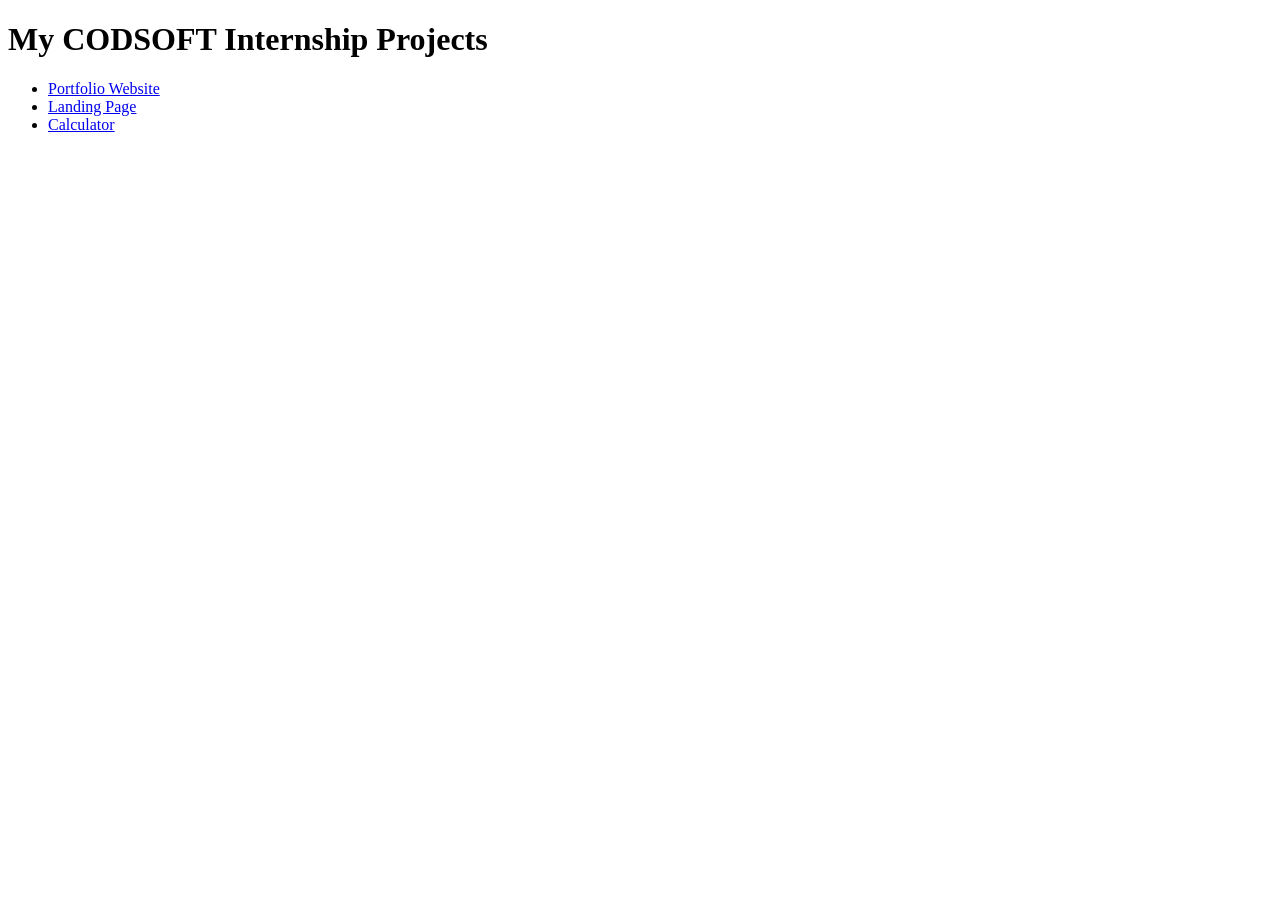
<file: index.html>
<!DOCTYPE html>
<html>
<head>
    <title>CODSOFT Projects</title>
</head>
<body>
    <h1>My CODSOFT Internship Projects</h1>

    <ul>
        <li><a href="task1-portfolio/">Portfolio Website</a></li>
        <li><a href="task2-landing page/">Landing Page</a></li>
        <li><a href="task3-Calculator/">Calculator</a></li>
    </ul>
</body>
</html>
</file>
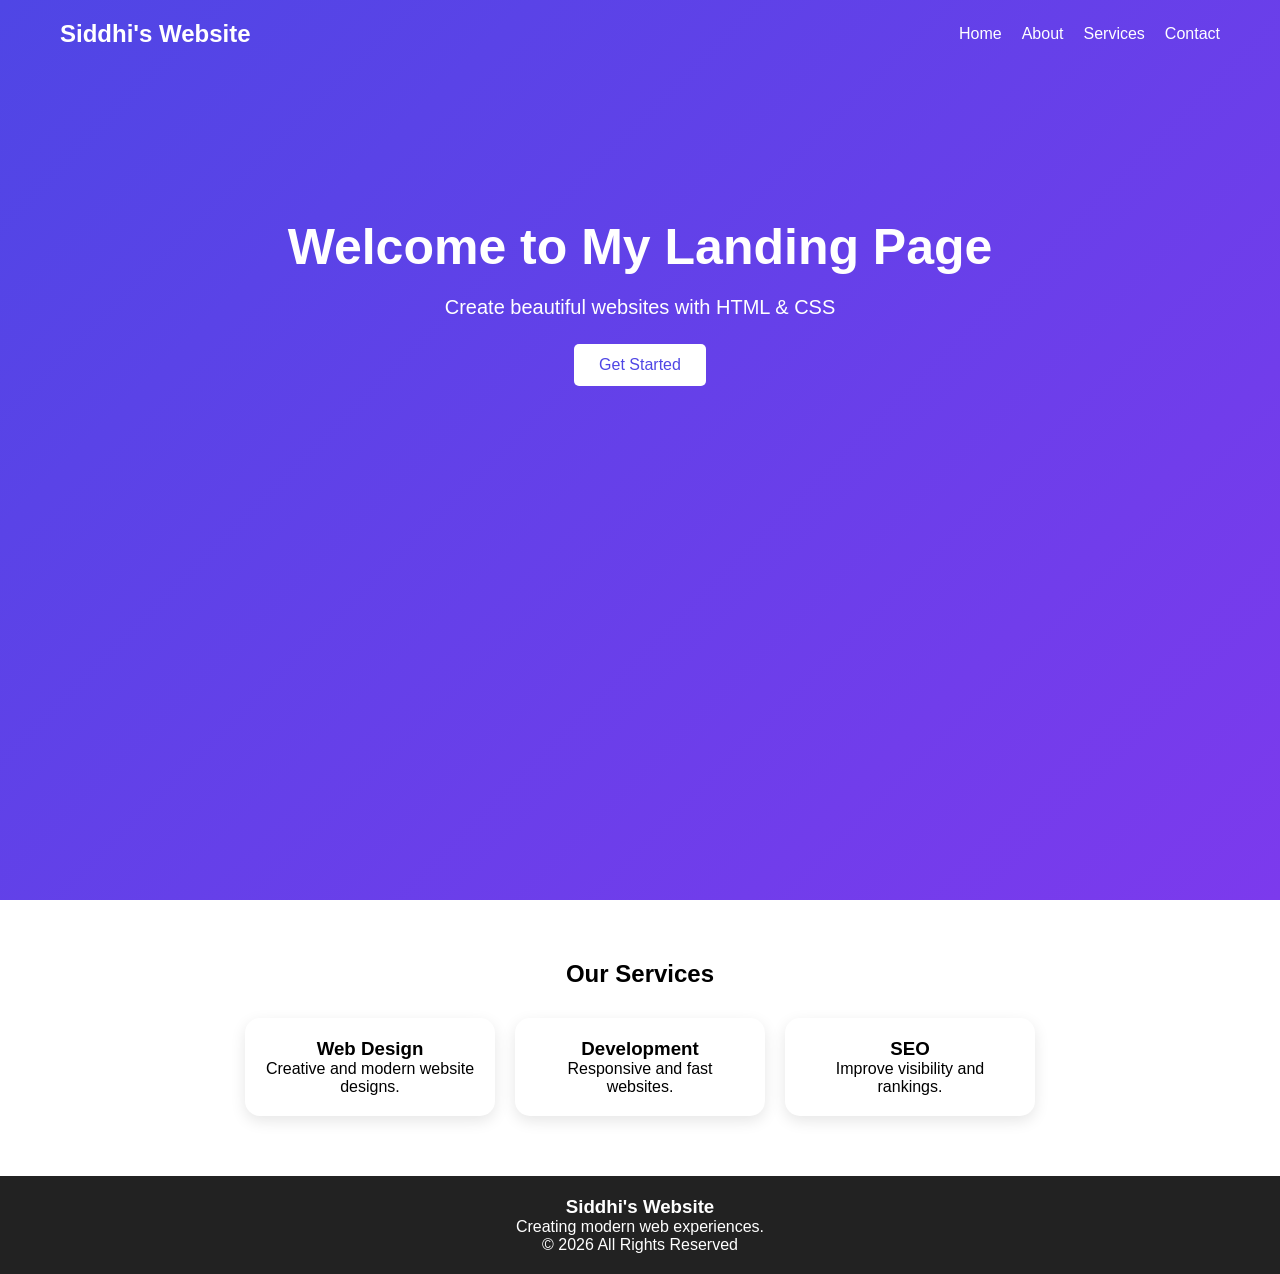
<file: portfolio/landing page/index.html>
<!DOCTYPE html>
<html lang="en">
<head>
    <meta charset="UTF-8">
    <meta name="viewport" content="width=device-width, initial-scale=1.0">
    <title>Landing Page</title>
    <link rel="stylesheet" href="style.css">
</head>
<body>

    <header>
        <nav>
            <h2>Siddhi's Website</h2>

            <ul>
                <li><a href="#">Home</a></li>
                <li><a href="#">About</a></li>
                <li><a href="#">Services</a></li>
                <li><a href="#">Contact</a></li>
            </ul>
        </nav>

        <div class="hero">
            <h1>Welcome to My Landing Page</h1>
            <p>Create beautiful websites with HTML & CSS</p>
            <button>Get Started</button>
        </div>
    </header>

    <section class="services">
        <h2>Our Services</h2>

        <div class="cards">

            <div class="card">
                <h3>Web Design</h3>
                <p>Creative and modern website designs.</p>
            </div>

            <div class="card">
                <h3>Development</h3>
                <p>Responsive and fast websites.</p>
            </div>

            <div class="card">
                <h3>SEO</h3>
                <p>Improve visibility and rankings.</p>
            </div>

        </div>
    </section>

    <footer>
        <h3>Siddhi's Website</h3>
        <p>Creating modern web experiences.</p>
        <p>© 2026 All Rights Reserved</p>
    </footer>

</body>
</html>
</file>
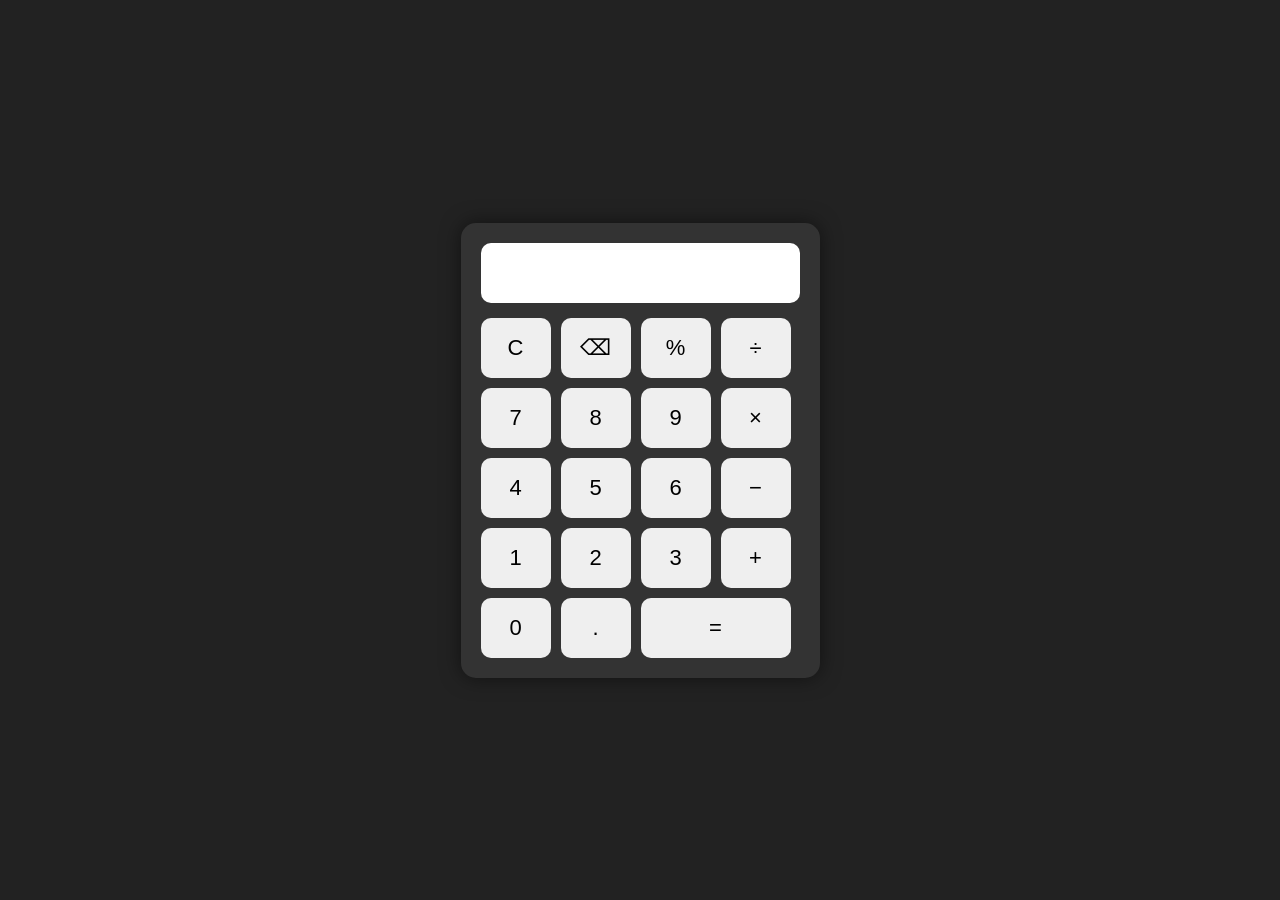
<file: portfolio/landing page/calculator/index.html>
<!DOCTYPE html>
<html lang="en">
<head>
    <meta charset="UTF-8">
    <meta name="viewport" content="width=device-width, initial-scale=1.0">
    <title>Calculator</title>
    <link rel="stylesheet" href="style.css">
</head>
<body>

    <div class="calculator">
        <input type="text" id="display" readonly>

        <div class="buttons">
            <button onclick="clearDisplay()">C</button>
            <button onclick="deleteLast()">⌫</button>
            <button onclick="appendValue('%')">%</button>
            <button onclick="appendValue('/')">÷</button>

            <button onclick="appendValue('7')">7</button>
            <button onclick="appendValue('8')">8</button>
            <button onclick="appendValue('9')">9</button>
            <button onclick="appendValue('*')">×</button>

            <button onclick="appendValue('4')">4</button>
            <button onclick="appendValue('5')">5</button>
            <button onclick="appendValue('6')">6</button>
            <button onclick="appendValue('-')">−</button>

            <button onclick="appendValue('1')">1</button>
            <button onclick="appendValue('2')">2</button>
            <button onclick="appendValue('3')">3</button>
            <button onclick="appendValue('+')">+</button>

            <button onclick="appendValue('0')">0</button>
            <button onclick="appendValue('.')">.</button>
            <button onclick="calculate()">=</button>
        </div>
    </div>

    <script src="script.js"></script>

</body>
</html>
</file>
<file: portfolio/landing page/style.css>
*{
    margin:0;
    padding:0;
    box-sizing:border-box;
    font-family:Arial, sans-serif;
}

header{
    background:linear-gradient(135deg,#4f46e5,#7c3aed);
    color:white;
    min-height:100vh;
}

nav{
    display:flex;
    justify-content:space-between;
    align-items:center;
    padding:20px 60px;
}

nav ul{
    display:flex;
    list-style:none;
}

nav ul li{
    margin-left:20px;
}

nav ul li a{
    color:white;
    text-decoration:none;
}

.hero{
    text-align:center;
    margin-top:150px;
}

.hero h1{
    font-size:50px;
    margin-bottom:20px;
}

.hero p{
    font-size:20px;
    margin-bottom:25px;
}

button{
    padding:12px 25px;
    border:none;
    border-radius:5px;
    background:white;
    color:#4f46e5;
    font-size:16px;
    cursor:pointer;
}

.features{
    display:flex;
    justify-content:center;
    gap:20px;
    padding:60px;
}

.card{
    width:250px;
    padding:25px;
    text-align:center;
    border-radius:10px;
    box-shadow:0 0 10px rgba(0,0,0,0.1);
}

footer{
    text-align:center;
    padding:20px;
    background:#222;
    color:white;
}
.services{
    text-align:center;
    padding:60px;
}

.cards{
    display:flex;
    justify-content:center;
    gap:20px;
    margin-top:30px;
}

.card{
    width:250px;
    padding:20px;
    border-radius:15px;
    box-shadow:0 5px 15px rgba(0,0,0,0.1);
    transition:0.3s;
}

.card:hover{
    transform:translateY(-10px);
}
</file>
<file: portfolio/landing page/calculator/style.css>
*{
    margin:0;
    padding:0;
    box-sizing:border-box;
    font-family:Arial, sans-serif;
}

body{
    display:flex;
    justify-content:center;
    align-items:center;
    height:100vh;
    background:#222;
}

.calculator{
    background:#333;
    padding:20px;
    border-radius:15px;
    box-shadow:0 0 20px rgba(0,0,0,0.5);
}

#display{
    width:100%;
    height:60px;
    margin-bottom:15px;
    font-size:24px;
    text-align:right;
    padding:10px;
    border:none;
    border-radius:10px;
    background:#fff;
}

.buttons{
    display:grid;
    grid-template-columns:repeat(4,70px);
    gap:10px;
}

button{
    height:60px;
    font-size:22px;
    border:none;
    border-radius:10px;
    cursor:pointer;
    transition:0.3s;
}

button:hover{
    background:#f4b400;
}

button:last-child{
    grid-column:span 2;
}
</file>
